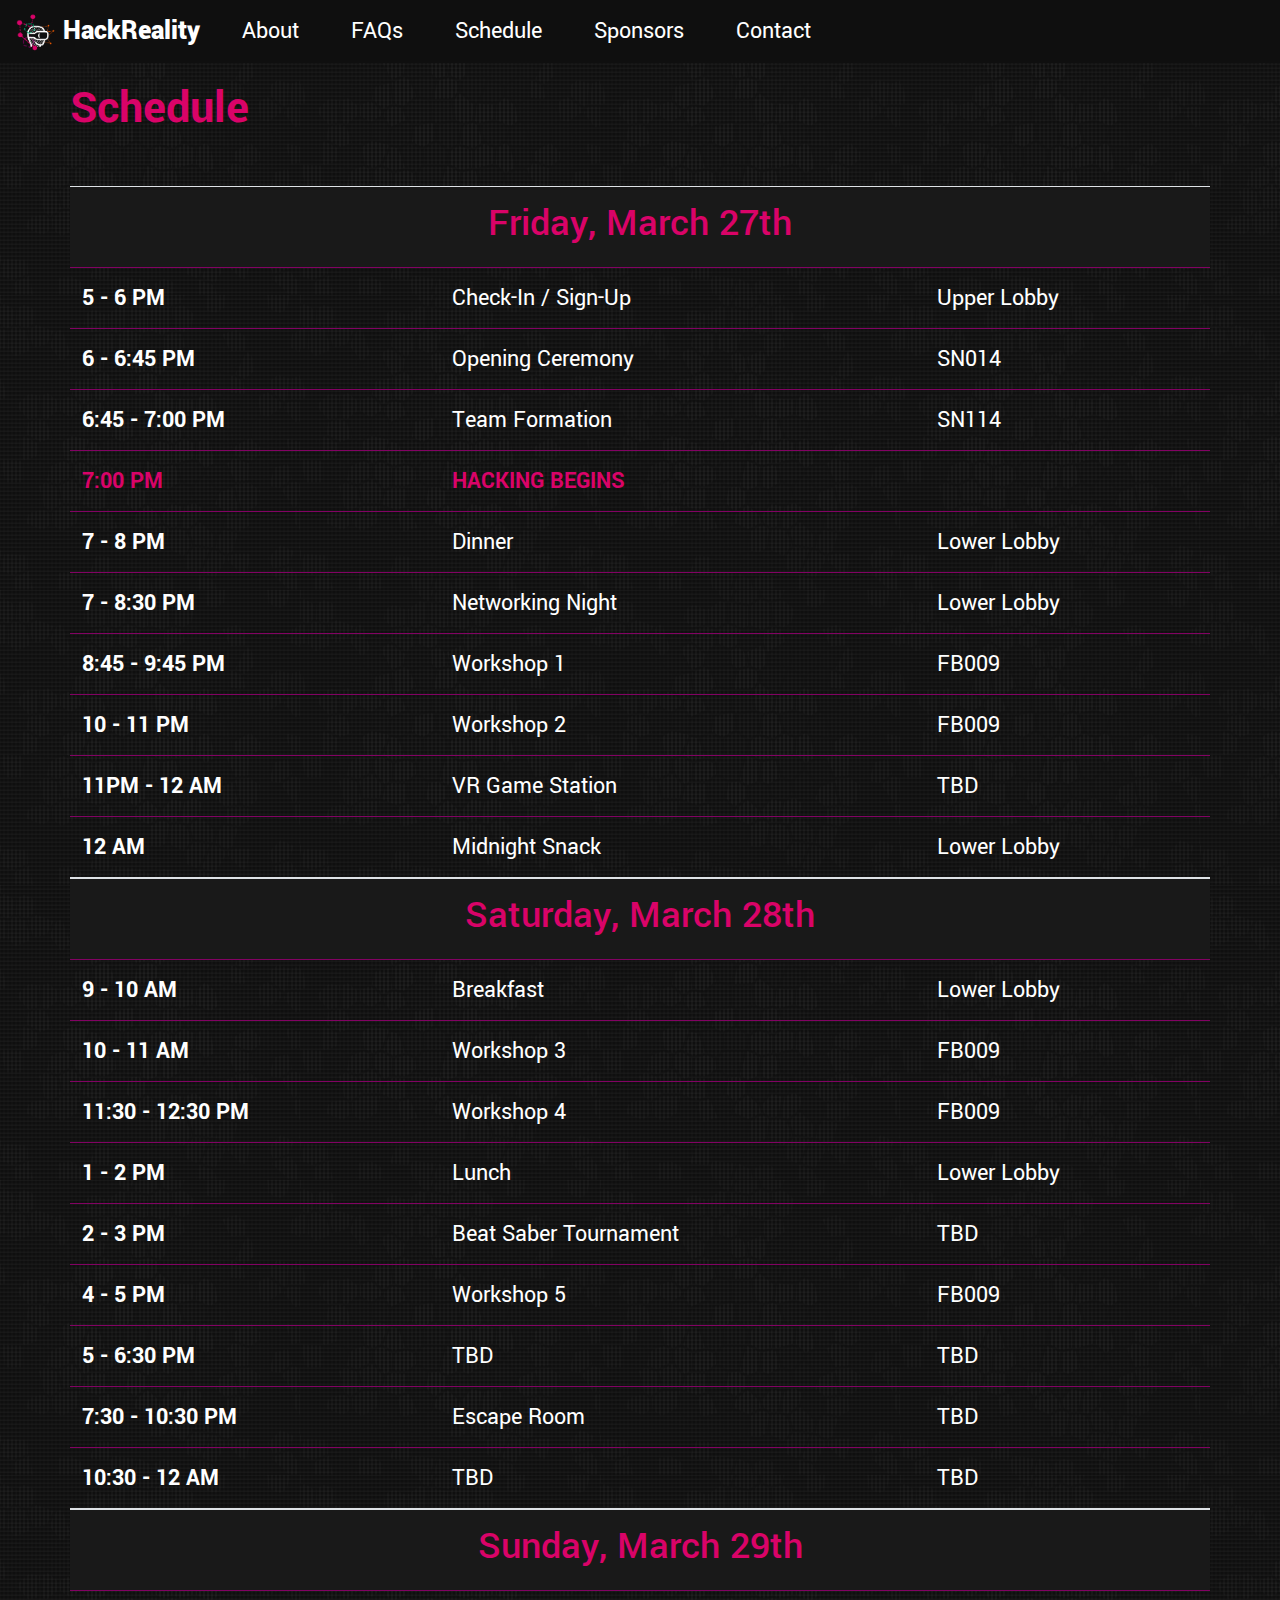
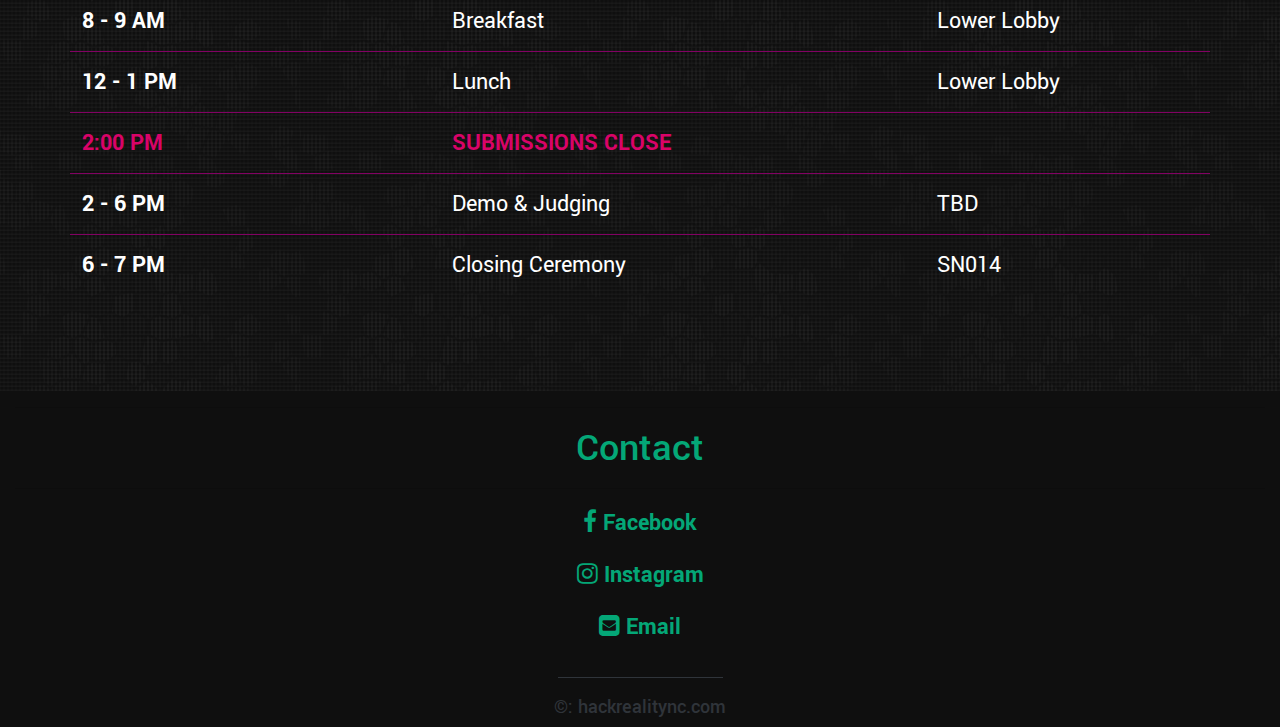
<file: schedule.html>
<!DOCTYPE html>
<html lang="en" dir="ltr">
  <head>
    <meta charset="utf-8" />
    <meta name="viewport" content="width=device-width, initial-scale=1" />
    <meta name="og:title" content="HackReality 2020" />
    <meta name="og:url" content="https://hackreality.com" />
    <meta name="og:type" content="website" />
    <meta
      name="og:description"
      content="AR/VR Hackathon event at UNC Chapel-Hill."
    />
    <meta name="og:image" content="" />
    <title>HackReality</title>
    <link rel="icon" href="images/hr-logo-small.png" />
    <link
      rel="stylesheet"
      href="https://stackpath.bootstrapcdn.com/bootstrap/4.3.1/css/bootstrap.min.css"
      integrity="sha384-ggOyR0iXCbMQv3Xipma34MD+dH/1fQ784/j6cY/iJTQUOhcWr7x9JvoRxT2MZw1T"
      crossorigin="anonymous"
    />
    <link rel="stylesheet" href="styles/main.css" />
    <link
      href="https://fonts.googleapis.com/css?family=Yantramanav:300&display=swap"
      rel="stylesheet"
    />
    <link
      href="https://stackpath.bootstrapcdn.com/font-awesome/4.7.0/css/font-awesome.min.css"
      rel="stylesheet"
      integrity="sha384-wvfXpqpZZVQGK6TAh5PVlGOfQNHSoD2xbE+QkPxCAFlNEevoEH3Sl0sibVcOQVnN"
      crossorigin="anonymous"
    />
    <link
      rel="stylesheet"
      href="https://cdnjs.cloudflare.com/ajax/libs/animate.css/3.7.2/animate.min.css"
    />
    <script
      src="https://cdnjs.cloudflare.com/ajax/libs/wow/1.1.2/wow.min.js"
      integrity="sha256-z6FznuNG1jo9PP3/jBjL6P3tvLMtSwiVAowZPOgo56U="
      crossorigin="anonymous"
    ></script>
    <script>
      new WOW().init();
    </script>

    <script
      src="https://code.jquery.com/jquery-3.3.1.slim.min.js"
      integrity="sha384-q8i/X+965DzO0rT7abK41JStQIAqVgRVzpbzo5smXKp4YfRvH+8abtTE1Pi6jizo"
      crossorigin="anonymous"
    ></script>
    <script
      src="https://cdnjs.cloudflare.com/ajax/libs/popper.js/1.14.7/umd/popper.min.js"
      integrity="sha384-UO2eT0CpHqdSJQ6hJty5KVphtPhzWj9WO1clHTMGa3JDZwrnQq4sF86dIHNDz0W1"
      crossorigin="anonymous"
    ></script>
    <script
      src="https://stackpath.bootstrapcdn.com/bootstrap/4.3.1/js/bootstrap.min.js"
      integrity="sha384-JjSmVgyd0p3pXB1rRibZUAYoIIy6OrQ6VrjIEaFf/nJGzIxFDsf4x0xIM+B07jRM"
      crossorigin="anonymous"
    ></script>
  </head>
  <body>
    <!-- Navigation -->
    <nav class="navbar fixed-top navbar-expand-lg navbar navbar-default">
      <a class="navbar-brand" href="./index.html">
        <img src="images/hr-logo-small.png" alt="Logo" style="width:40px;" />
        <span class="orange">Ha</span><span class="pink">ck</span
        ><span class="purple">Real</span><span class="green">ity</span>
      </a>
      <button
        class="hb navbar-toggler"
        type="button"
        data-toggle="collapse"
        data-target="#navbarSupportedContent"
        aria-controls="navbarSupportedContent"
        aria-expanded="false"
        aria-label="Toggle navigation"
      >
        <span class="navbar-toggler-icon"></span>
      </button>
      <div class="collapse navbar-collapse" id="navbarSupportedContent">
        <ul class="navbar-nav mr-auto">
          <li class="nav-item">
            <a class="nav-link" href="./index.html#about" id="about-link"
              >About</a
            >
          </li>
          <li class="nav-item">
            <a class="nav-link" href="./index.html#faq" id="faq-link">FAQs</a>
          </li>
          <li class="nav-item">
            <a class="nav-link" href="./schedule.html" id="schedule-link"
              >Schedule</a
            >
          </li>
          <li class="nav-item">
            <a class="nav-link" href="./index.html#sponsors" id="sponsor-link"
              >Sponsors</a
            >
          </li>
          <li class="nav-item">
            <a class="nav-link" href="#contact" id="contact-link">Contact</a>
          </li>
        </ul>
      </div>
    </nav>

    <!-- Schedule -->
    <div class="container site-section" id="schedule">
      <h1 class="section-header color-pink wow animated fadeInLeft">
        Schedule
      </h1>
      <table class="table">
        <tbody>
          <tr class="table-header-row wow animated fadeIn">
            <th colspan="5">
              <h4 class="table-header">Friday, March 27th</h4>
            </th>
          </tr>
          <tr class="wow animated fadeIn">
            <td class="time">5 - 6 PM</td>
            <td>Check-In / Sign-Up</td>
            <td>Upper Lobby</td>
          </tr>
          <tr class="wow animated fadeIn">
            <td class="time">6 - 6:45 PM</td>
            <td>Opening Ceremony</td>
            <td>SN014</td>
          </tr>
          <tr class="wow animated fadeIn">
            <td class="time">6:45 - 7:00 PM</td>
            <td>Team Formation</td>
            <td>SN114</td>
          </tr>
          <tr class="wow animated fadeIn">
            <td class="time crit">7:00 PM</td>
            <td class="time crit">HACKING BEGINS</td>
            <td></td>
          </tr>
          <tr class="wow animated fadeIn">
            <td class="time">7 - 8 PM</td>
            <td>Dinner</td>
            <td>Lower Lobby</td>
          </tr>
          <tr class="wow animated fadeIn">
            <td class="time">7 - 8:30 PM</td>
            <td>Networking Night</td>
            <td>Lower Lobby</td>
          </tr>
          <tr class="wow animated fadeIn">
            <td class="time">8:45 - 9:45 PM</td>
            <td>Workshop 1</td>
            <td>FB009</td>
          </tr>
          <tr class="wow animated fadeIn">
            <td class="time">10 - 11 PM</td>
            <td>Workshop 2</td>
            <td>FB009</td>
          </tr>
          <tr class="wow animated fadeIn">
            <td class="time">11PM - 12 AM</td>
            <td>VR Game Station</td>
            <td>TBD</td>
          </tr>
          <tr class="wow animated fadeIn">
            <td class="time">12 AM</td>
            <td>Midnight Snack</td>
            <td>Lower Lobby</td>
          </tr>
        </tbody>

        <tbody>
          <tr class="table-header-row wow animated fadeIn">
            <th colspan="5">
              <h4 class="table-header">Saturday, March 28th</h4>
            </th>
          </tr>
          <tr class="wow animated fadeIn">
            <td class="time">9 - 10 AM</td>
            <td>Breakfast</td>
            <td>Lower Lobby</td>
          </tr>
          <tr class="wow animated fadeIn">
            <td class="time">10 - 11 AM</td>
            <td>Workshop 3</td>
            <td>FB009</td>
          </tr>
          <tr class="wow animated fadeIn">
            <td class="time">11:30 - 12:30 PM</td>
            <td>Workshop 4</td>
            <td>FB009</td>
          </tr>
          <tr class="wow animated fadeIn">
            <td class="time">1 - 2 PM</td>
            <td>Lunch</td>
            <td>Lower Lobby</td>
          </tr>
          <tr class="wow animated fadeIn">
            <td class="time">2 - 3 PM</td>
            <td>Beat Saber Tournament</td>
            <td>TBD</td>
          </tr>
          <tr class="wow animated fadeIn">
            <td class="time">4 - 5 PM</td>
            <td>Workshop 5</td>
            <td>FB009</td>
          </tr>
          <tr class="wow animated fadeIn">
            <td class="time">5 - 6:30 PM</td>
            <td>TBD</td>
            <td>TBD</td>
          </tr>
          <tr class="wow animated fadeIn">
            <td class="time">7:30 - 10:30 PM</td>
            <td>Escape Room</td>
            <td>TBD</td>
          </tr>
          <tr class="wow animated fadeIn">
            <td class="time">10:30 - 12 AM</td>
            <td>TBD</td>
            <td>TBD</td>
          </tr>
        </tbody>

        <tbody>
          <tr class="table-header-row wow animated fadeIn">
            <th colspan="5">
              <h4 class="table-header">Sunday, March 29th</h4>
            </th>
          </tr>
          <tr class="wow animated fadeIn">
            <td class="time">8 - 9 AM</td>
            <td>Breakfast</td>
            <td>Lower Lobby</td>
          </tr>
          <tr class="wow animated fadeIn">
            <td class="time">12 - 1 PM</td>
            <td>Lunch</td>
            <td>Lower Lobby</td>
          </tr>
          <tr class="wow animated fadeIn">
            <td class="time crit">2:00 PM</td>
            <td class="time crit">SUBMISSIONS CLOSE</td>
            <td></td>
          </tr>
          <tr class="wow animated fadeIn">
            <td class="time">2 - 6 PM</td>
            <td>Demo & Judging</td>
            <td>TBD</td>
          </tr>
          <tr class="wow animated fadeIn">
            <td class="time">6 - 7 PM</td>
            <td>Closing Ceremony</td>
            <td>SN014</td>
          </tr>
        </tbody>
      </table>
    </div>

    <!-- Contact/Footer -->
    <footer>
      <div class="container-fluid" id="contact">
        <div class="row text-center">
          <div class="col-md-12 section-header">
            <hr />
            <h1><a name="contact">Contact</a></h1>
            <hr />
            <p>
              <a href="https://www.facebook.com/thehackreality/">
                <i class="fa fa-facebook"></i> Facebook</a
              >
            </p>
            <p>
              <a href="https://www.instagram.com/thehackreality/">
                <i class="fa fa-instagram"></i> Instagram</a
              >
            </p>
            <p>
              <a href="mailto:hackreality2020@gmail.com">
                <i class="fa fa-envelope-square"></i> Email</a
              >
            </p>
          </div>
          <div class="col-md-12">
            <hr class="light" />
            <h5 id="copyright">&copy: hackrealitync.com</h5>
          </div>
        </div>
      </div>
    </footer>
  </body>
</html>
</file>
<file: styles/main.css>
html,
body {
  height: 100%;
  margin: 0;
  padding: 0;
  font-family: "Yantramanav", sans-serif !important;
  background-color: rgba(15, 15, 15, 1);
  background-image: url("../images/bg.png");
}

html {
  scroll-behavior: smooth;
}

/* general styles */

.section-header {
  font-weight: 600;
  font-size: 3em;
}

.site-section {
  padding: 5em 0;
}

.color-orange {
  color: #f75c03;
}

.color-pink {
  color: #d90368;
}

.center-img-container {
  display: flex;
  align-items: center;
  justify-content: center;
}

/* nav styles */

.navbar {
  padding: 0.33em 1em;
  font-family: "Yantramanav", sans-serif;
  background-color: rgb(15, 15, 15);
}

.navbar-brand {
  font-size: 1.75em;
  font-weight: 800;
  color: white;
}

.nav-item {
  padding: 0em 0.75em;
  font-size: 1.5em;
}

.nav-item > a {
  color: white;
}

.navbar-toggler {
  width: 40px;

  background-image: url("../images/hb-icon.png");
  background-size: 25px;
  background-repeat: no-repeat;
  background-position: center;
}

.navbar-toggler:focus {
  outline: rgba(0, 0, 0, 0);
}

/* home styles */

#home {
  color: white;
  overflow: hidden;
  text-align: center;
}

.logo {
  width: 80%;
}

#date-header {
  font-size: 10vw;
  margin-bottom: 2.5%;
  font-weight: 600;
}

#location-header {
  font-size: 7.5vw;
  margin-bottom: 5%;
  animation-delay: 250ms;
}

.signup-btn {
  font-size: 5vw;
  font-weight: 600;
  background-color: rgba(0, 0, 0, 0);
  border: none;
  margin-left: 2% !important;
}

.signup-btn:focus {
  box-shadow: none;
}

.signup-btn:hover {
  background-color: rgb(255, 255, 255);
  color: black;
}

#sponsor-btn {
  color: #f75c03;
  animation-delay: 1s;
}

#volunteer-btn {
  color: #d90368;
  animation-delay: 667ms;
}

#register-btn {
  color: #04a777;
  animation-delay: 334ms;
}

.notice {
  text-align: left;
}

/* about styles */

.about-img {
  width: 100%;
  margin-bottom: 25px;
}

#about p {
  color: white;
  font-size: 1.5em;
}

/* faq styles */

#faq h1 {
  color: #d90368;
  text-align: center;
  margin: 1em 0;
}

.card {
  width: 90%;
  margin: 0 auto;
}

.card-header {
  background-color: black;
  color: white;
  border: none;
}

.card-header:hover {
  background-color: rgb(255, 255, 255);
  color: black;
}

.card .btn-link:hover,
.card .btn-link:focus {
  text-decoration: none;
}

.card button {
  width: 100%;
}

.card .btn-link {
  font-size: 0.55em;
  font-weight: 600;
  color: #d90368 !important;
}

.card-text {
  font-size: 1.5em !important;
}

#guidelines .card {
  width: 90%;
}

#honor-code {
  font-size: 1em !important;
}

/* schedule */
.table {
  text-align: center;
}

.table-header-row {
  background-color: rgb(25, 25, 25);
  color: #d90368;
}

.table-header {
  font-size: 2.5em;
}

td {
  font-size: 1.5em !important;
  color: white;
  text-align: left;
  border-top: 1px solid #820263 !important;
}

.crit {
  /* text-align: center; */
  color: #d90368;
  font-size: 2em;
}

.time {
  font-weight: 600;
}

#schedule h1 {
  margin-bottom: 1em;
}

/* sponsor styles */

#sponsors h1 {
  color: #820263;
  text-align: center;
}

#sponsors img {
  width: 225px;
  margin: 2em 0;
  vertical-align: middle;
  animation-delay: 250ms;
}

#bldg {
  width: 165px !important;
}

/* contact styles */

#contact {
  color: #04a777;
  background-color: rgb(15, 15, 15);
}

#contact a {
  color: #04a777 !important;
}

#contact p {
  font-size: 0.5em;
}

.light {
  display: block;
  height: 1px;
  width: 165px;
  border: 0;
  border-top: 1px solid #2f343a;
  margin: 1em auto;
  padding: 0;
}

#copyright {
  color: #2f343a;
}

/* hover properties */

#about-link:hover {
  color: #f75c03;
}

#faq-link:hover {
  color: #d90368;
}

#schedule-link:hover {
  color: #d90368;
}

#sponsor-link:hover {
  color: #820263;
}

#contact-link:hover {
  color: #04a777;
}

.orange:hover {
  color: #f75c03;
}

.pink:hover {
  color: #d90368;
}

.purple:hover {
  color: #820263;
}

.green:hover {
  color: #04a777;
}

.navbar-brand:hover {
  color: white; /* Overwriting BS default */
}

/* Media queries */

@media only screen and (max-width: 768px) {
  body {
    font-size: 12px;
  }
  .container {
    width: 80%;
  }

  #schedule {
    width: 95%;
  }
  .notice {
    text-align: center;
  }
}

@media only screen and (min-width: 768px) {
  #contact {
    font-size: 1em;
  }

  body {
    font-size: 12px;
  }

  .logo {
    height: auto;
    width: 600px;
  }

  .card .btn-link {
    font-size: 0.75em;
  }

  #hackreality {
    padding-top: 3.5em;
  }

  #hackreality h1 {
    font-size: 5em;
    margin-bottom: 50px;
  }

  #hackreality h2 {
    font-size: 3em;
    margin-bottom: 60px;
  }

  .signup-btn {
    font-size: 1.75em;
    float: right;
  }

  #hackreality h1,
  #hackreality h2 {
    text-align: right;
  }

  #about h1,
  #faq h1,
  #sponsors h1 {
    font-size: 3em;
    font-weight: 600;
  }

  #about h1 {
    text-align: left;
  }

  #about-xr h1 {
    text-align: right;
  }

  #guidelines .card,
  #first-time .card {
    width: 50%;
  }
}

@media only screen and (min-width: 992px) {
  body {
    font-size: 16px;
  }
}
</file>
